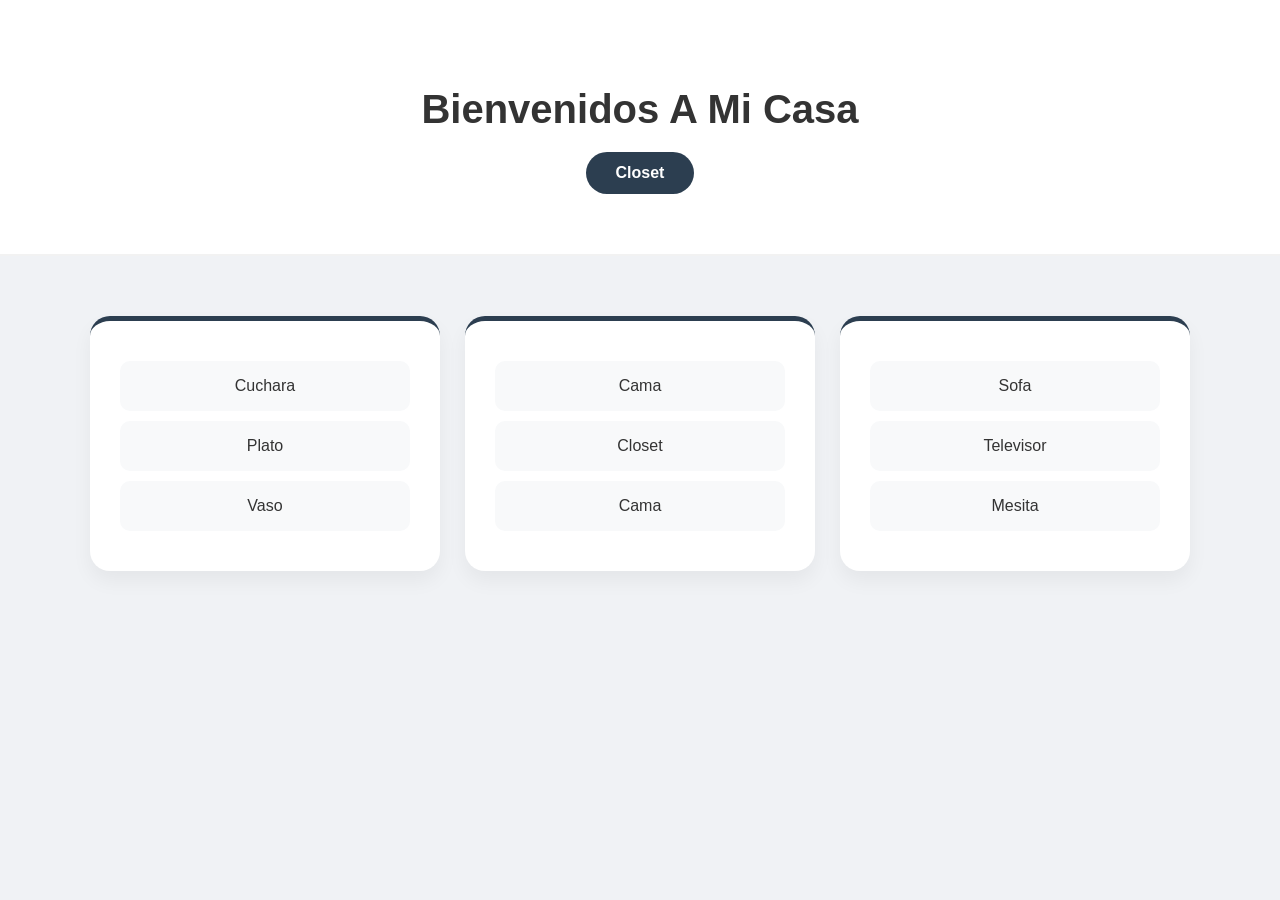
<file: Casa/index.html>
<!DOCTYPE html>
<html lang="en">
<head>
  <meta charset="UTF-8">
  <meta name="viewport" content="width=device-width, initial-scale=1.0">
  <link rel="stylesheet" href="../Casa/style.css">
  <title>Casa</title>
</head>
<body>
  <header class="hero">
    <h1> Bienvenidos A Mi Casa</h1>
    <div class="hero__nav-link">
      <a href="../index.htmlg"> Closet </a>
    </div>
  </header>
  <main class="home">
    <div class="home__kitchen">
      <p class="home__kitchen-item">Cuchara</p>
      <p class="home__kitchen-item">Plato</p>
      <p class="home__kitchen-item">Vaso</p>
    </div>
    <div class="home__bedroom">
      <p class="home__bedroom-item">Cama</p>
      <p class="home__bedroom-item">Closet</p>
      <p class="home__bedroom-item">Cama</p>
    </div>
    <div class="home__livingroom">
      <p class="home__livingroom-item">Sofa</p>
      <p class="home__livingroom-item">Televisor</p>
      <p class="home__livingroom-item">Mesita</p>
    </div>
  </main>
  
</body>
</html>
</file>
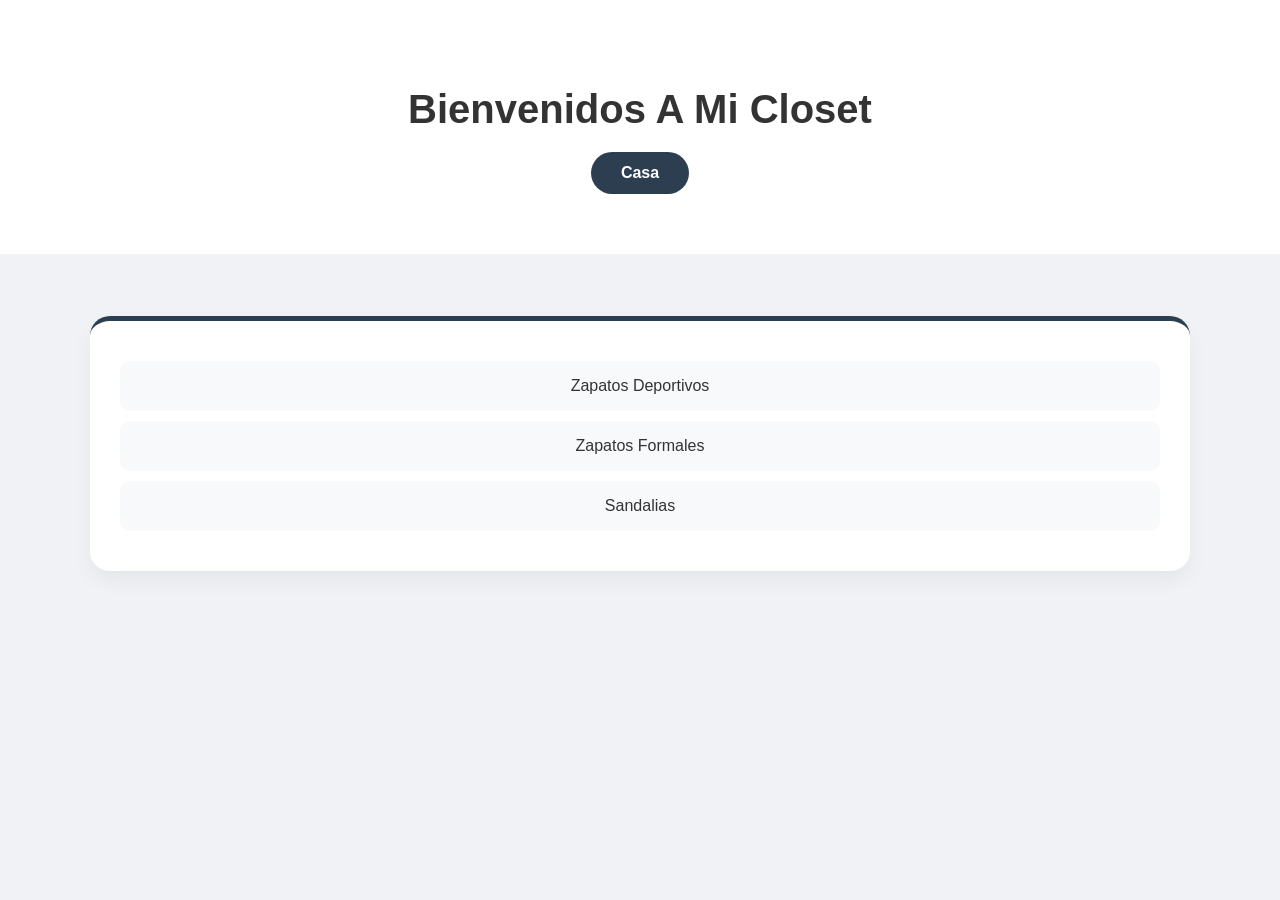
<file: Closet/index.html>
<!DOCTYPE html>
<html lang="en">
<head>
  <meta charset="UTF-8">
  <meta name="viewport" content="width=device-width, initial-scale=1.0">
  <link rel="stylesheet" href="/Closet/style.css">
  <title>Closet Personal</title>
</head>
<body>
  <header class="hero">
    <h1> Bienvenidos A Mi Closet</h1>
    <div class="hero__nav-link">
      <a href="/Casa/index.html"> Casa </a>
    </div>
  </header>
  <main>
    <div class="closet">
      <div class="closet__shoes">
        <p class="closet__shoes-item">Zapatos Deportivos</p>
        <p class="closet__shoes-item">Zapatos Formales</p>
        <p class="closet__shoes-item">Sandalias</p>
      </div>
    </div>
  </main>
</body>
</html>
</file>
<file: Casa/style.css>
body {
  font-family: 'Segoe UI', Arial, sans-serif;
  background-color: #f0f2f5;
  margin: 0;
  color: #333;
}
.hero {
  text-align: center;
  padding: 60px 20px;
  background-color: #ffffff;
  border-bottom: 2px solid rgba(0, 0, 0, 0.05);
}

.hero h1 {
  font-size: 2.5rem;
  margin-bottom: 20px;
}

.hero__nav-link a {
  display: inline-block;
  padding: 12px 30px;
  background-color: #2c3e50;
  color: white;
  text-decoration: none;
  border-radius: 50px;
  font-weight: bold;
  transition: transform 0.3s, background 0.3s;
}

.hero__nav-link a:hover {
  background-color: #34495e;
  transform: scale(1.05);
}

.home {
  display: grid;
  grid-template-columns: repeat(auto-fit, minmax(280px, 1fr));
  gap: 25px;
  max-width: 1100px;
  margin: 40px auto;
  padding: 20px;
}

.home__kitchen,
.home__bedroom,
.home__livingroom {
  background-color: white;
  padding: 30px;
  border-radius: 20px;
  box-shadow: 0 10px 20px rgba(0, 0, 0, 0.05);
  border-top: 5px solid #2c3e50;
}

.home__kitchen-item,
.home__bedroom-item,
.home__livingroom-item {
  background-color: #f8f9fa;
  margin: 10px 0;
  padding: 15px;
  border-radius: 10px;
  font-weight: 500;
  text-align: center;
  transition: all 0.3s ease;
  cursor: pointer;
  border: 1px solid transparent;
}

.home__kitchen-item:hover,
.home__bedroom-item:hover,
.home__livingroom-item:hover {
  background-color: #e9ecef;
  border-color: #2c3e50;
  transform: translateX(5px);
}
</file>
<file: Closet/style.css>
body {
  font-family: 'Segoe UI', Arial, sans-serif;
  background-color: #f0f2f5;
  margin: 0;
  color: #333;
}

.hero {
  text-align: center;
  padding: 60px 20px;
  background-color: #ffffff;
  border-bottom: 2px solid rgba(0, 0, 0, 0.05);
}

.hero h1 {
  font-size: 2.5rem;
  margin-bottom: 20px;
}

.hero__nav-link a {
  display: inline-block;
  padding: 12px 30px;
  background-color: #2c3e50;
  color: white;
  text-decoration: none;
  border-radius: 50px;
  font-weight: bold;
  transition: transform 0.3s, background 0.3s;
}

.hero__nav-link a:hover {
  background-color: #34495e;
  transform: scale(1.05);
}

.closet {
  display: grid;
  grid-template-columns: repeat(auto-fit, minmax(280px, 1fr));
  gap: 25px;
  max-width: 1100px;
  margin: 40px auto;
  padding: 20px;
}

.closet__shoes {
  background-color: white;
  padding: 30px;
  border-radius: 20px;
  box-shadow: 0 10px 20px rgba(0, 0, 0, 0.05);
  border-top: 5px solid #2c3e50;
}

.closet__shoes-item {
  background-color: #f8f9fa;
  margin: 10px 0;
  padding: 15px;
  border-radius: 10px;
  font-weight: 500;
  text-align: center;
  transition: all 0.3s ease;
  cursor: pointer;
  border: 1px solid transparent;
}

.closet__shoes-item:hover {
  background-color: #e9ecef;
  border-color: #2c3e50;
  transform: translateX(5px);
}
</file>
